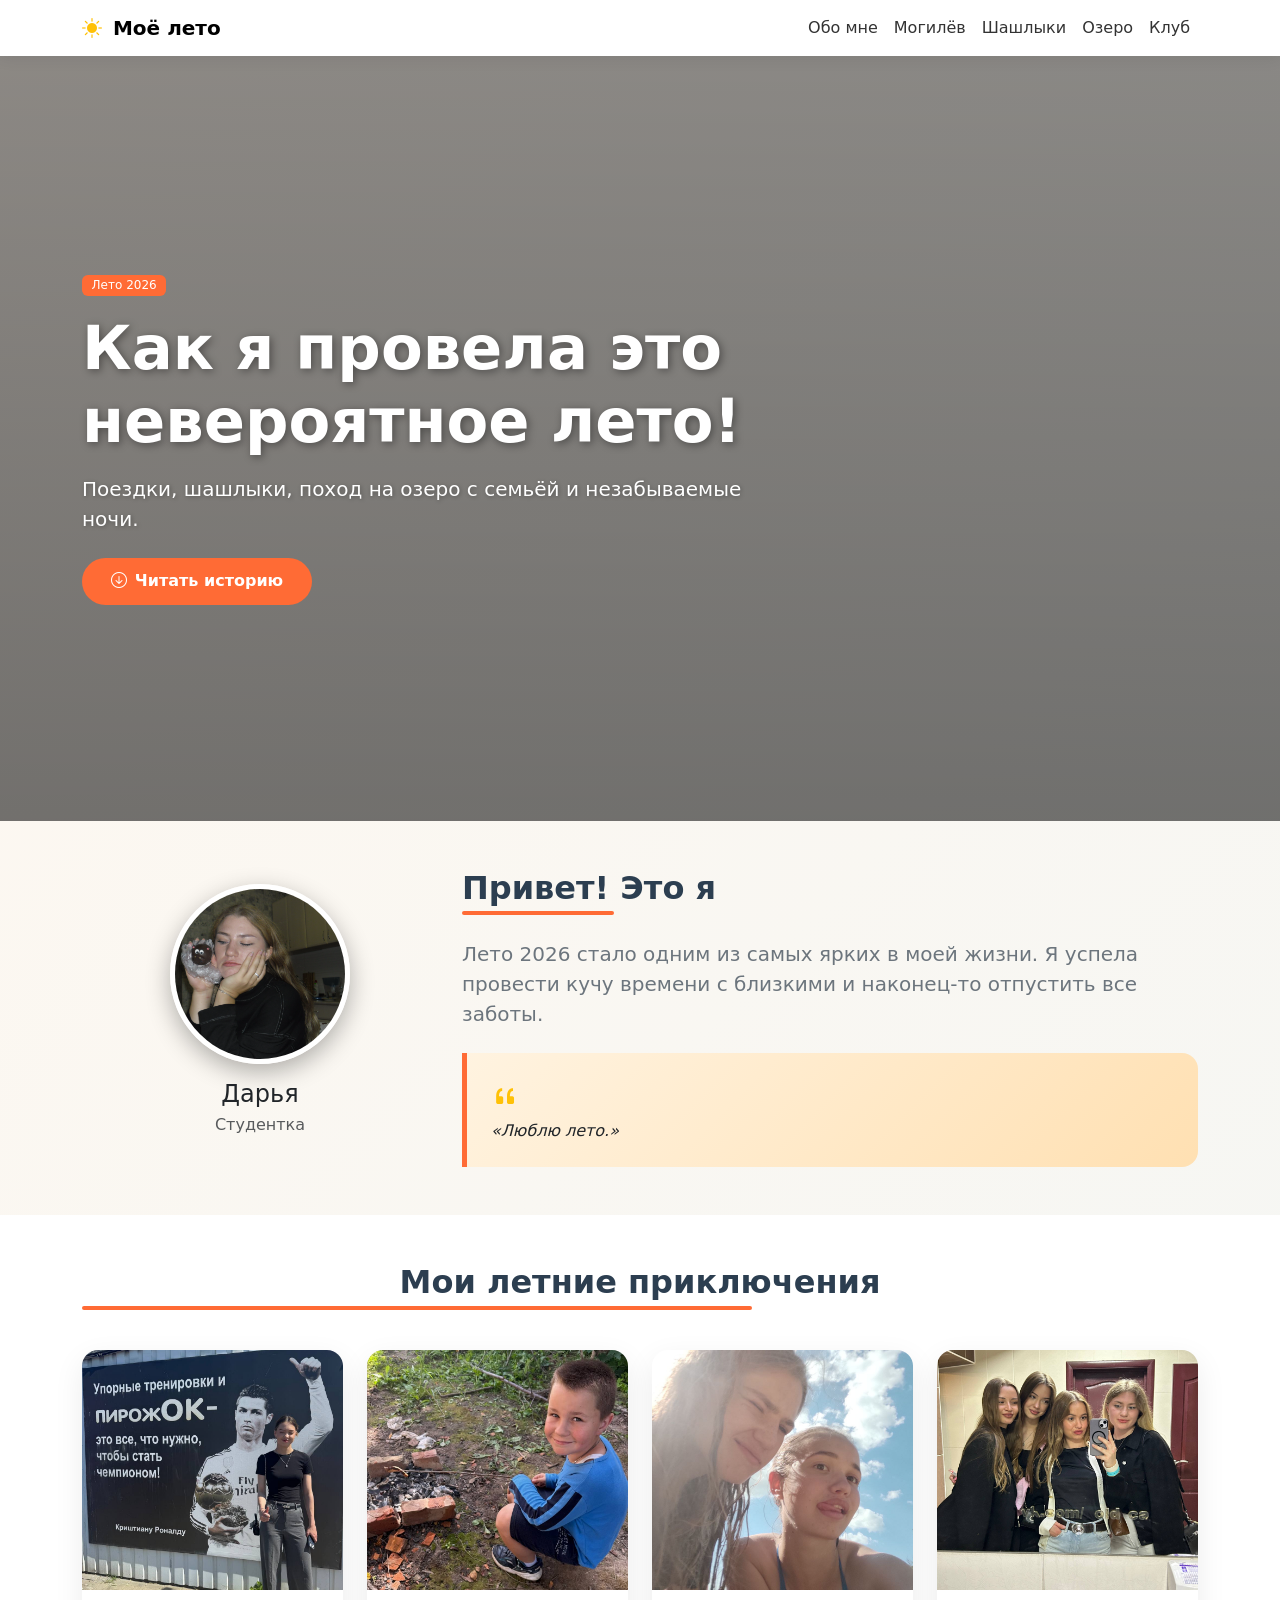
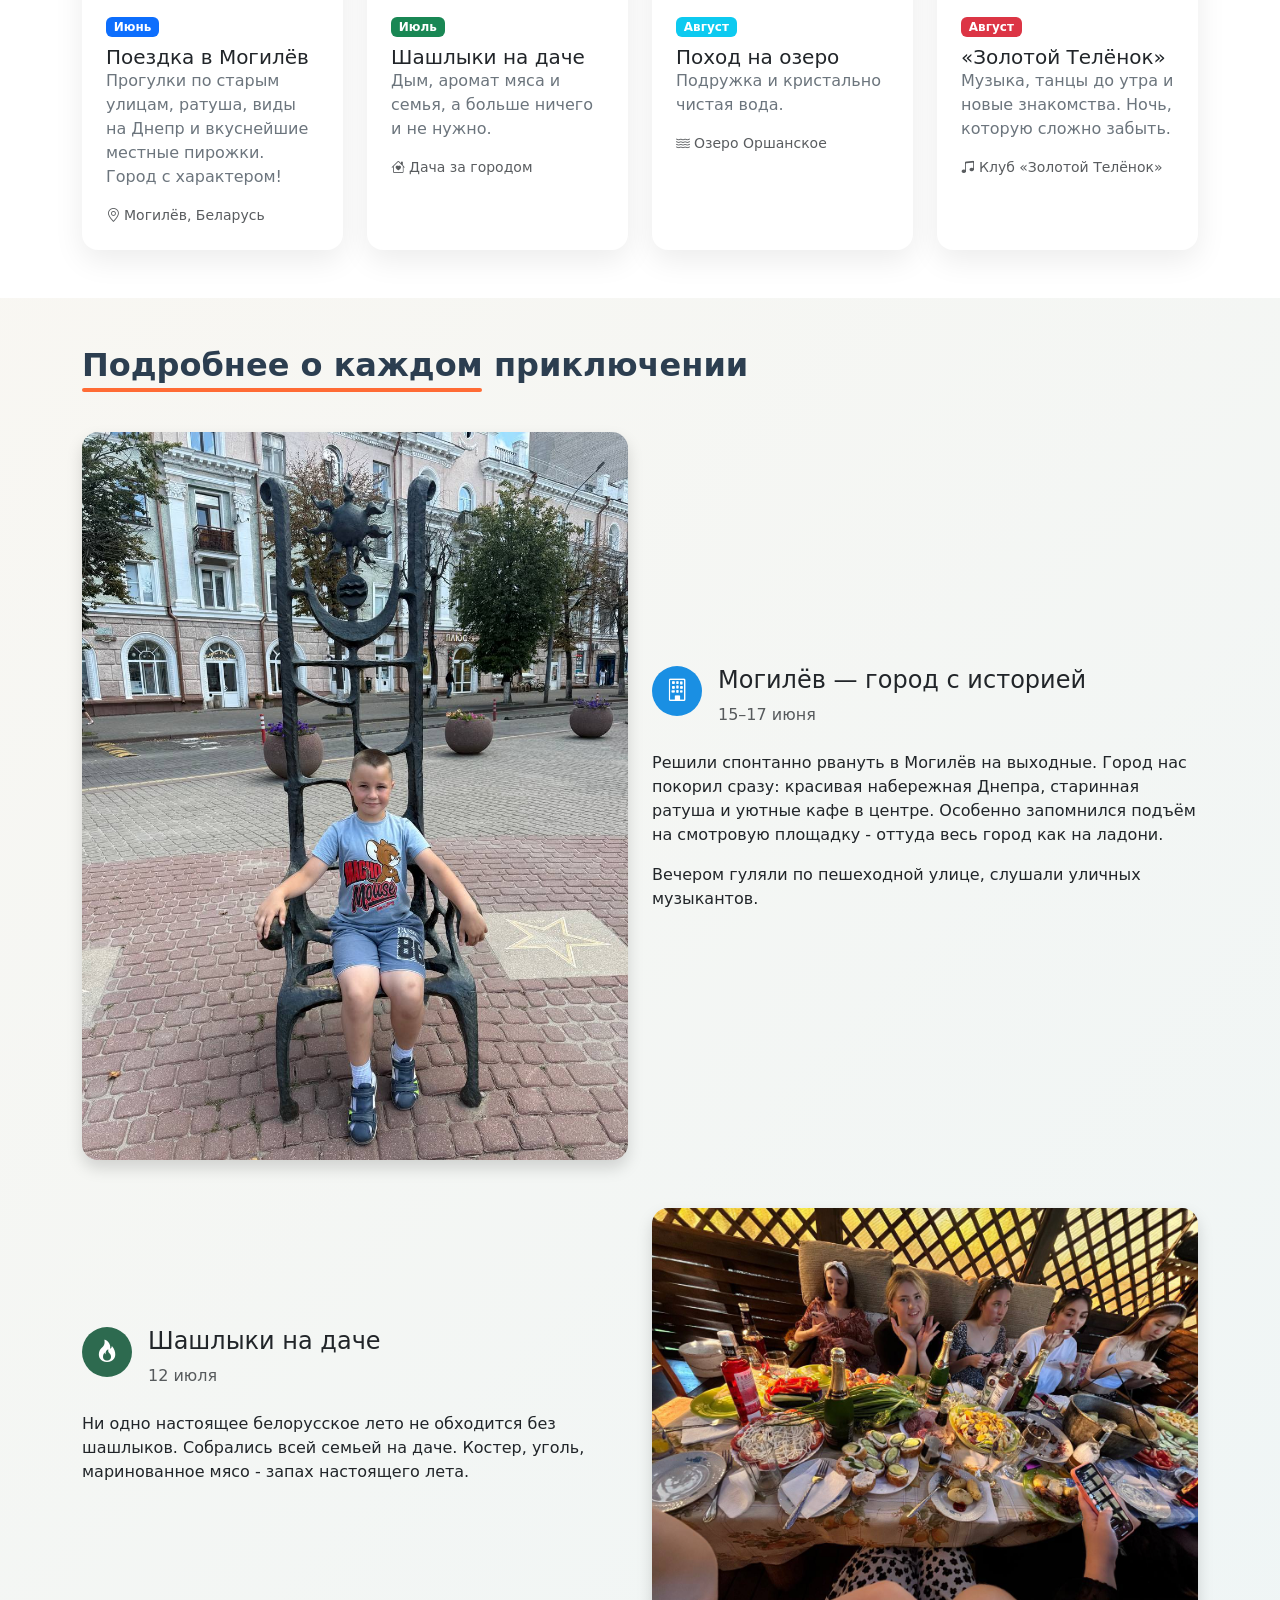
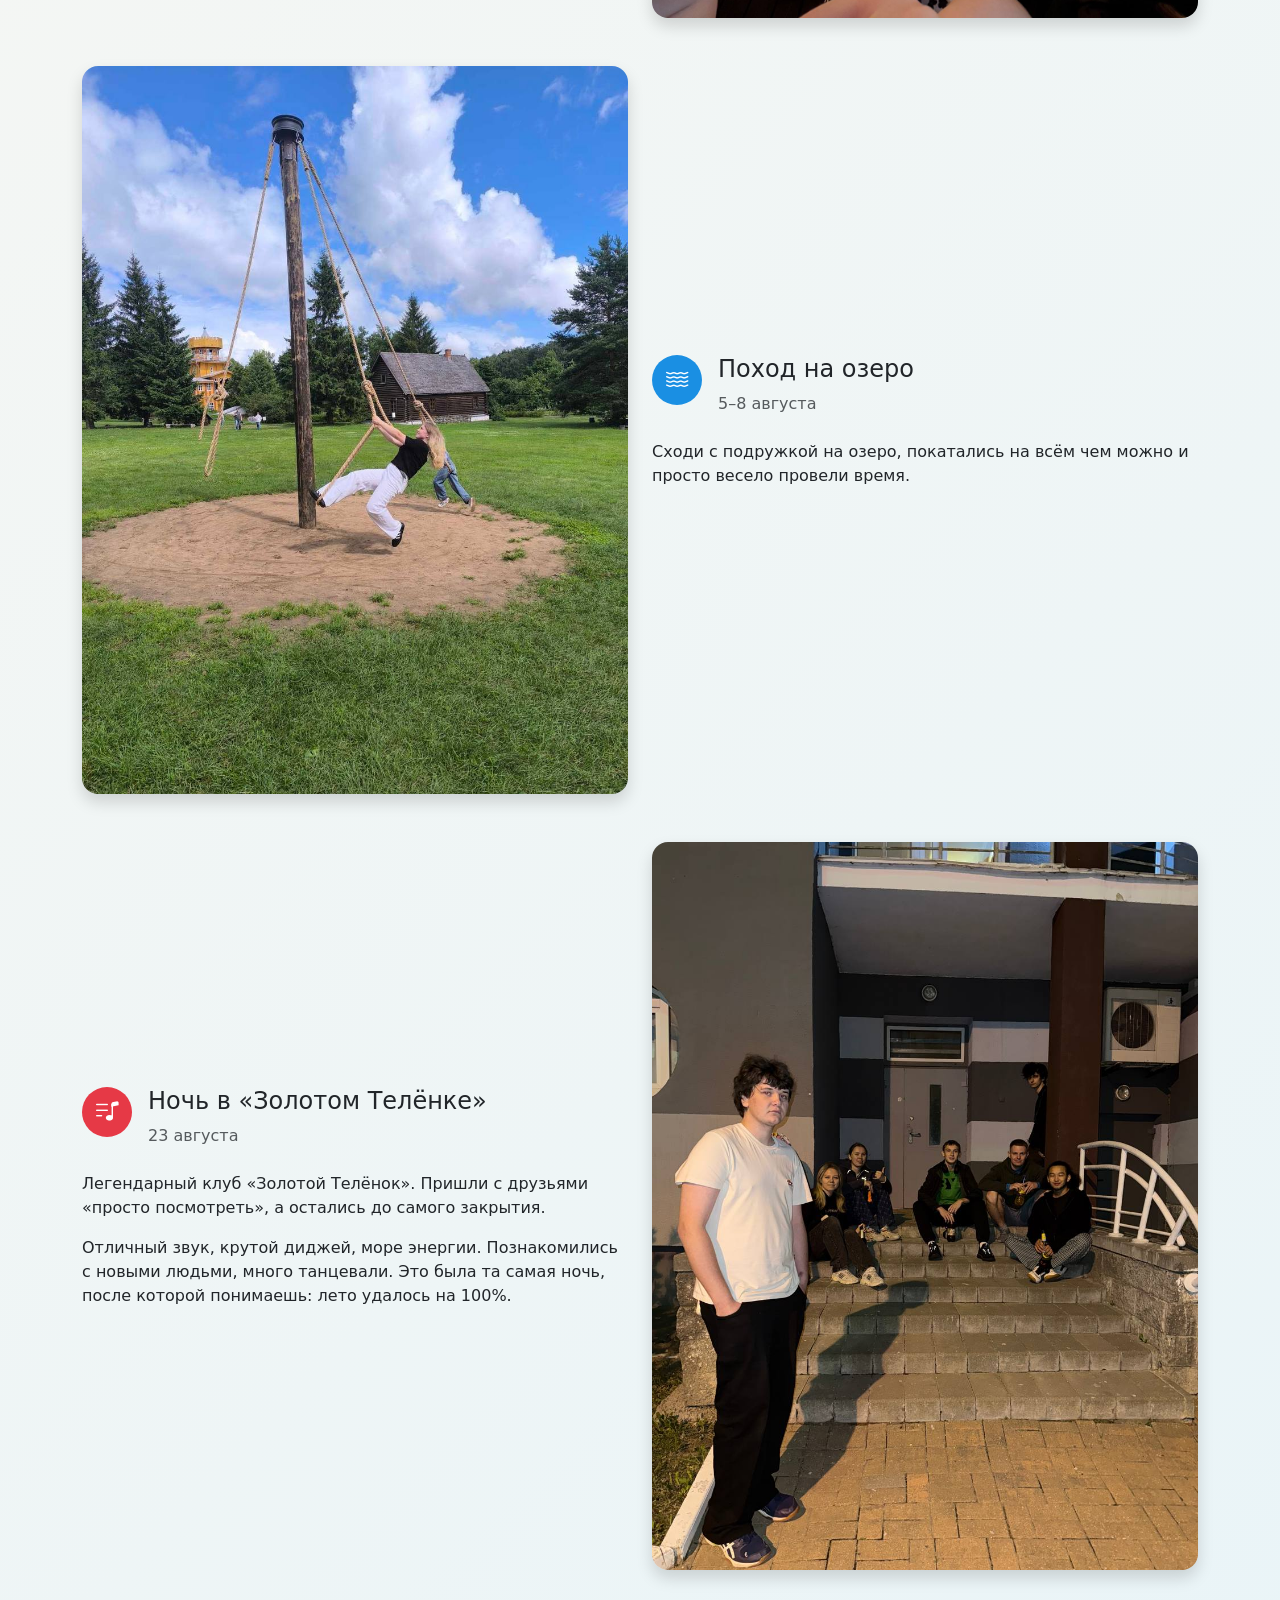
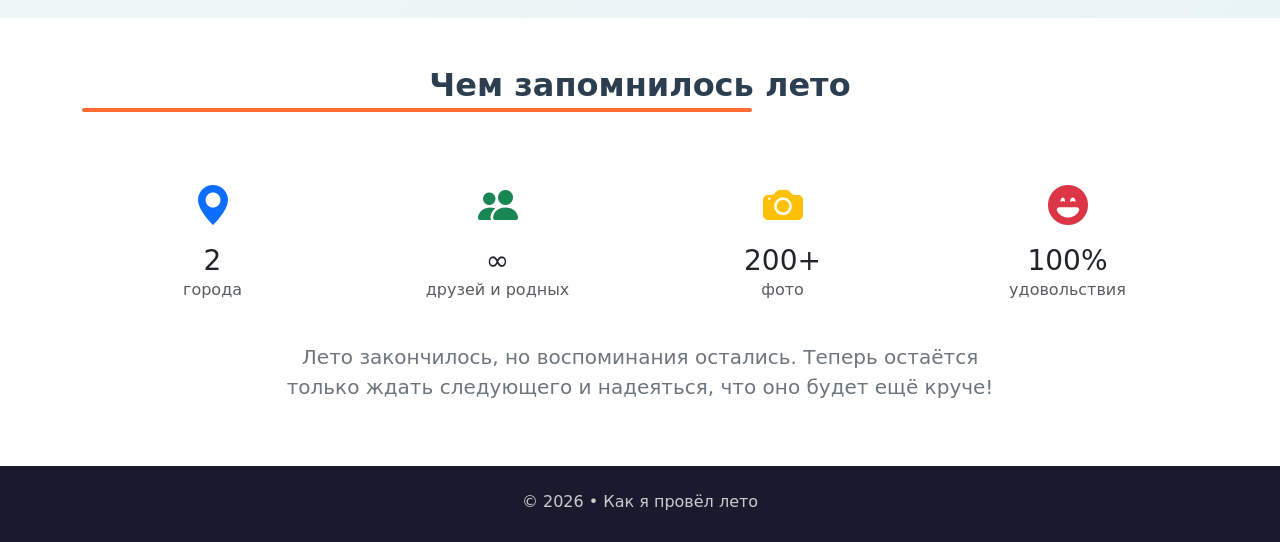
<file: index.html>
<!DOCTYPE html>
<html lang="ru">
<head>
    <meta charset="UTF-8">
    <meta name="viewport" content="width=device-width, initial-scale=1.0">
    <title>Как я провела лето 2026</title>
    <link href="https://cdn.jsdelivr.net/npm/bootstrap@5.3.3/dist/css/bootstrap.min.css" rel="stylesheet">
    <link rel="stylesheet" href="https://cdn.jsdelivr.net/npm/bootstrap-icons@1.11.3/font/bootstrap-icons.min.css">
    <link rel="stylesheet" href="style.css">
</head>
<body>
    <!-- Навигация -->
    <nav class="navbar navbar-expand-lg sticky-top">
        <div class="container">
            <a class="navbar-brand fw-bold" href="#">
                <i class="bi bi-sun-fill text-warning me-1"></i> Моё лето
            </a>
            <button class="navbar-toggler" type="button" data-bs-toggle="collapse" data-bs-target="#navbarNav">
                <span class="navbar-toggler-icon"></span>
            </button>
            <div class="collapse navbar-collapse" id="navbarNav">
                <ul class="navbar-nav ms-auto">
                    <li class="nav-item"><a class="nav-link" href="#about">Обо мне</a></li>
                    <li class="nav-item"><a class="nav-link" href="#mogilev">Могилёв</a></li>
                    <li class="nav-item"><a class="nav-link" href="#dacha">Шашлыки</a></li>
                    <li class="nav-item"><a class="nav-link" href="#lake">Озеро</a></li>
                    <li class="nav-item"><a class="nav-link" href="#club">Клуб</a></li>
                </ul>
            </div>
        </div>
    </nav>

    <!-- Hero секция -->
    <header class="hero">
        <div class="container">
            <div class="hero-content">
                <span class="badge badge-custom mb-3">Лето 2026</span>
                <h1 class="mb-3">Как я провела это невероятное лето!</h1>
                <p class="lead mb-4">Поездки, шашлыки, поход на озеро с семьёй и незабываемые ночи.</p>
                <a href="#about" class="btn btn-summer">
                    <i class="bi bi-arrow-down-circle me-2"></i>Читать историю
                </a>
            </div>
        </div>
    </header>

    <!-- Обо мне -->
    <section id="about" class="py-5">
        <div class="container">
            <div class="row align-items-center g-4">
                <div class="col-lg-4 text-center">
                    <img src="даша.png" 
                         alt="Моё фото" class="profile-photo rounded-circle">
                    <h4 class="mt-3 mb-1">Дарья</h4>
                    <p class="text-muted">Студентка</p>
                </div>
                <div class="col-lg-8">
                    <h2 class="section-title">Привет! Это я</h2>
                    <p class="fs-5 text-secondary">
                        Лето 2026 стало одним из самых ярких в моей жизни. Я успела 
                        провести кучу времени с близкими и наконец-то отпустить все заботы.
                    </p>
                    <div class="quote-block p-4 mt-4">
                        <i class="bi bi-quote fs-3 text-warning"></i>
                        <p class="mb-0 fst-italic">«Люблю лето.»</p>
                    </div>
                </div>
            </div>
        </div>
    </section>

    <!-- Основные истории -->
    <section class="py-5 bg-white">
        <div class="container">
            <h2 class="section-title text-center d-block mx-auto mb-5">Мои летние приключения</h2>
            
            <div class="row g-4">
                <!-- Могилёв -->
                <div class="col-md-6 col-lg-3" >
                    <div class="story-card">
                        <img src="Лиза.jpg" 
                             alt="Могилёв — исторический город">
                        <div class="card-body">
                            <span class="badge bg-primary mb-2">Июнь</span>
                            <h5 class="card-title">Поездка в Могилёв</h5>
                            <p class="card-text text-secondary">
                                Прогулки по старым улицам, ратуша, виды на Днепр и вкуснейшие местные пирожки. 
                                Город с характером!
                            </p>
                            <div class="d-flex align-items-center text-muted small">
                                <i class="bi bi-geo-alt me-1"></i> Могилёв, Беларусь
                            </div>
                        </div>
                    </div>
                </div>

                <!-- Шашлыки -->
                <div class="col-md-6 col-lg-3" >
                    <div class="story-card">
                        <img src="Шашлык.jpg" 
                             alt="Шашлыки на даче">
                        <div class="card-body">
                            <span class="badge bg-success mb-2">Июль</span>
                            <h5 class="card-title">Шашлыки на даче</h5>
                            <p class="card-text text-secondary">
                                Дым, аромат мяса и семья, а больше ничего и не нужно.
                            </p>
                            <div class="d-flex align-items-center text-muted small">
                                <i class="bi bi-house-heart me-1"></i> Дача за городом
                            </div>
                        </div>
                    </div>
                </div>

                <!-- Озеро -->
                <div class="col-md-6 col-lg-3" >
                    <div class="story-card">
                        <img src="оршанка.jpg" 
                             alt="Озеро с семьёй">
                        <div class="card-body">
                            <span class="badge bg-info mb-2">Август</span>
                            <h5 class="card-title">Поход на озеро</h5>
                            <p class="card-text text-secondary">
                                Подружка и кристально чистая вода.
                            </p>
                            <div class="d-flex align-items-center text-muted small">
                                <i class="bi bi-water me-1"></i> Озеро Оршанское
                            </div>
                        </div>
                    </div>
                </div>

                <!-- Клуб -->
                <div class="col-md-6 col-lg-3" >
                    <div class="story-card">
                        <img src="клуб.jpg" 
                             alt="Клуб Золотой Телёнок">
                        <div class="card-body">
                            <span class="badge bg-danger mb-2">Август</span>
                            <h5 class="card-title">«Золотой Телёнок»</h5>
                            <p class="card-text text-secondary">
                                Музыка, танцы до утра и новые знакомства. 
                                Ночь, которую сложно забыть.
                            </p>
                            <div class="d-flex align-items-center text-muted small">
                                <i class="bi bi-music-note-beamed me-1"></i> Клуб «Золотой Телёнок»
                            </div>
                        </div>
                    </div>
                </div>
            </div>
        </div>
    </section>

    <!-- Подробности -->
    <section class="py-5">
        <div class="container">
            <h2 class="section-title mb-5">Подробнее о каждом приключении</h2>
            
            <!-- Могилёв подробно -->
            <div class="row g-4 mb-5 align-items-center" id="mogilev">
                <div class="col-lg-6">
                    <img src="мг.jpg" 
                         class="img-fluid rounded-4 shadow" alt="Улицы Могилёва">
                </div>
                <div class="col-lg-6">
                    <div class="d-flex align-items-start gap-3 mb-3">
                        <div class="timeline-icon"><i class="bi bi-building"></i></div>
                        <div>
                            <h3 class="h4">Могилёв — город с историей</h3>
                            <p class="text-muted mb-2">15–17 июня</p>
                        </div>
                    </div>
                    <p>
                        Решили спонтанно рвануть в Могилёв на выходные. Город нас покорил сразу: 
                        красивая набережная Днепра, старинная ратуша и уютные кафе в центре. 
                        Особенно запомнился подъём на смотровую площадку - оттуда весь город как на ладони.
                    </p>
                    <p>
                        Вечером гуляли по пешеходной улице, слушали уличных музыкантов.
                    </p>
                </div>
            </div>

            <!-- Шашлыки подробно -->
            <div class="row g-4 mb-5 align-items-center flex-lg-row-reverse" id="dacha">
                <div class="col-lg-6">
                    <img src="шш.jpg" 
                         class="img-fluid rounded-4 shadow" alt="Шашлык">
                </div>
                <div class="col-lg-6">
                    <div class="d-flex align-items-start gap-3 mb-3">
                        <div class="timeline-icon" style="background:#2d6a4f"><i class="bi bi-fire"></i></div>
                        <div>
                            <h3 class="h4">Шашлыки на даче</h3>
                            <p class="text-muted mb-2">12 июля</p>
                        </div>
                    </div>
                    <p>
                        Ни одно настоящее белорусское лето не обходится без шашлыков. 
                        Собрались всей семьей на даче. Костер, уголь, маринованное мясо - 
                        запах настоящего лета.
                    </p>
                </div>
            </div>

            <!-- Озеро -->
            <div class="row g-4 mb-5 align-items-center" id="lake">
                <div class="col-lg-6">
                    <img src="оз.jpg" 
                         class="img-fluid rounded-4 shadow" alt="Озеро">
                </div>
                <div class="col-lg-6">
                    <div class="d-flex align-items-start gap-3 mb-3">
                        <div class="timeline-icon" style="background:#1a8fe3"><i class="bi bi-water"></i></div>
                        <div>
                            <h3 class="h4">Поход на озеро</h3>
                            <p class="text-muted mb-2">5–8 августа</p>
                        </div>
                    </div>
                    <p>
                      Сходи с подружкой на озеро, покатались на всём чем можно и просто весело провели время.
                    </p>
                </div>
            </div>

            <!-- Клуб -->
            <div class="row g-4 align-items-center flex-lg-row-reverse" id="club">
                <div class="col-lg-6">
                    <img src="зт.jpg" 
                         class="img-fluid rounded-4 shadow" alt="Вечеринка в клубе">
                </div>
                <div class="col-lg-6">
                    <div class="d-flex align-items-start gap-3 mb-3">
                        <div class="timeline-icon" style="background:#e63946"><i class="bi bi-music-note-list"></i></div>
                        <div>
                            <h3 class="h4">Ночь в «Золотом Телёнке»</h3>
                            <p class="text-muted mb-2">23 августа</p>
                        </div>
                    </div>
                    <p>
                        Легендарный клуб «Золотой Телёнок». 
                        Пришли с друзьями «просто посмотреть», а остались до самого закрытия.
                    </p>
                    <p>
                        Отличный звук, крутой диджей, море энергии. Познакомились с новыми людьми, много
                        танцевали. Это была та самая ночь, после которой понимаешь: 
                        лето удалось на 100%.
                    </p>
                </div>
            </div>
        </div>
    </section>

    <!-- Итоги -->
    <section class="py-5 bg-white">
        <div class="container text-center">
            <h2 class="section-title d-block mx-auto">Чем запомнилось лето</h2>
            <div class="row g-4 mt-3 justify-content-center">
                <div class="col-6 col-md-3">
                    <div class="p-3">
                        <i class="bi bi-geo-alt-fill fs-1 text-primary"></i>
                        <h3 class="mt-2 mb-0">2</h3>
                        <p class="text-muted mb-0">города</p>
                    </div>
                </div>
                <div class="col-6 col-md-3">
                    <div class="p-3">
                        <i class="bi bi-people-fill fs-1 text-success"></i>
                        <h3 class="mt-2 mb-0">∞</h3>
                        <p class="text-muted mb-0">друзей и родных</p>
                    </div>
                </div>
                <div class="col-6 col-md-3">
                    <div class="p-3">
                        <i class="bi bi-camera-fill fs-1 text-warning"></i>
                        <h3 class="mt-2 mb-0">200+</h3>
                        <p class="text-muted mb-0">фото</p>
                    </div>
                </div>
                <div class="col-6 col-md-3">
                    <div class="p-3">
                        <i class="bi bi-emoji-laughing-fill fs-1 text-danger"></i>
                        <h3 class="mt-2 mb-0">100%</h3>
                        <p class="text-muted mb-0">удовольствия</p>
                    </div>
                </div>
            </div>
            <p class="fs-5 mt-4 text-secondary col-lg-8 mx-auto">
                Лето закончилось, но воспоминания остались. Теперь остаётся только ждать следующего 
                и надеяться, что оно будет ещё круче!
            </p>
        </div>
    </section>

    <!-- Футер -->
    <footer class="py-4">
        <div class="container text-center">
            <p class="mb-1">© 2026 • Как я провёл лето</p>
        </div>
    </footer>

    <script src="https://cdn.jsdelivr.net/npm/bootstrap@5.3.3/dist/js/bootstrap.bundle.min.js"></script>
</body>
</html>
</file>
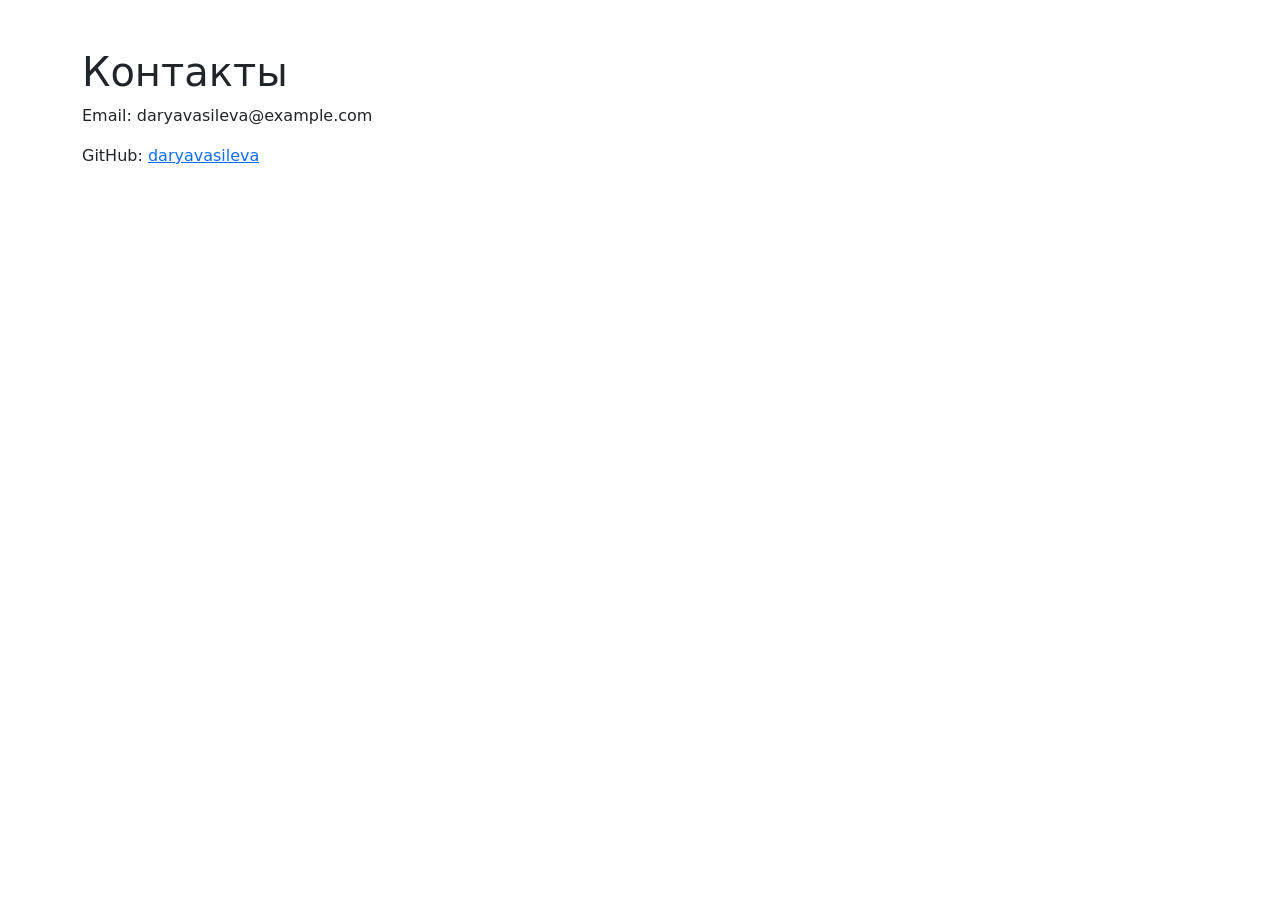
<file: contacts.html>
<!DOCTYPE html>
<html lang="ru">
<head>
    <meta charset="UTF-8">
    <meta name="viewport" content="width=device-width, initial-scale=1.0">
    <title>Контакты</title>
    <link href="https://cdn.jsdelivr.net/npm/bootstrap@5.3.3/dist/css/bootstrap.min.css" rel="stylesheet">
</head>
<body>
    <div class="container my-5">
        <h1>Контакты</h1>
        <p>Email: daryavasileva@example.com</p>
        <p>GitHub: <a href="https://github.com/daryavasileva">daryavasileva</a></p>
    </div>
</body>
</html>
</file>
<file: style.css>
:root {
    --summer-orange: #ff6b35;
    --summer-yellow: #f7c59f;
    --summer-blue: #1a8fe3;
    --summer-green: #2d6a4f;
}

body {
    font-family: 'Segoe UI', system-ui, sans-serif;
    background: linear-gradient(135deg, #fff8f0 0%, #e8f4f8 100%);
    min-height: 100vh;
}

.hero {
    background: linear-gradient(rgba(0, 0, 0, 0.45), rgba(0, 0, 0, 0.55)),
                url('https://images.unsplash.com/photo-1507525428034-b723cf961d3e?w=1600&q=80') center/cover no-repeat;
    min-height: 85vh;
    display: flex;
    align-items: center;
    color: white;
    position: relative;
}

.hero-content {
    max-width: 700px;
}

.hero h1 {
    font-size: clamp(2.2rem, 5vw, 3.8rem);
    font-weight: 800;
    text-shadow: 2px 2px 8px rgba(0, 0, 0, 0.4);
}

.hero .lead {
    font-size: 1.25rem;
    text-shadow: 1px 1px 4px rgba(0, 0, 0, 0.3);
}

.profile-photo {
    width: 180px;
    height: 180px;
    object-fit: cover;
    border: 5px solid white;
    box-shadow: 0 8px 25px rgba(0, 0, 0, 0.3);
    transition: transform 0.3s ease;
}

.profile-photo:hover {
    transform: scale(1.05);
}

.section-title {
    position: relative;
    display: inline-block;
    margin-bottom: 2rem;
    font-weight: 700;
    color: #2c3e50;
}

.section-title::after {
    content: '';
    position: absolute;
    bottom: -8px;
    left: 0;
    width: 60%;
    height: 4px;
    background: var(--summer-orange);
    border-radius: 2px;
}

.story-card {
    border: none;
    border-radius: 1rem;
    overflow: hidden;
    box-shadow: 0 10px 30px rgba(0, 0, 0, 0.08);
    transition: transform 0.3s ease, box-shadow 0.3s ease;
    height: 100%;
    background: white;
}

.story-card:hover {
    transform: translateY(-8px);
    box-shadow: 0 15px 40px rgba(0, 0, 0, 0.15);
}

.story-card img {
    height: 240px;
    object-fit: cover;
    width: 100%;
}

.story-card .card-body {
    padding: 1.5rem;
}

.badge-custom {
    background: var(--summer-orange);
    font-weight: 500;
    padding: 0.4em 0.8em;
}

.timeline-icon {
    width: 50px;
    height: 50px;
    background: var(--summer-blue);
    color: white;
    border-radius: 50%;
    display: flex;
    align-items: center;
    justify-content: center;
    font-size: 1.4rem;
    flex-shrink: 0;
}

footer {
    background: #1a1a2e;
    color: #ccc;
}

.navbar {
    background: rgba(255, 255, 255, 0.95) !important;
    backdrop-filter: blur(10px);
    box-shadow: 0 2px 15px rgba(0, 0, 0, 0.08);
}

.nav-link {
    font-weight: 500;
    color: #333 !important;
    transition: color 0.2s;
}

.nav-link:hover,
.nav-link.active {
    color: var(--summer-orange) !important;
}

.btn-summer {
    background: var(--summer-orange);
    border: none;
    color: white;
    font-weight: 600;
    padding: 0.7rem 1.8rem;
    border-radius: 50px;
    transition: all 0.3s;
}

.btn-summer:hover {
    background: #e55a2b;
    color: white;
    transform: translateY(-2px);
    box-shadow: 0 5px 15px rgba(255, 107, 53, 0.4);
}

.quote-block {
    background: linear-gradient(135deg, #fff3e0, #ffe0b2);
    border-left: 5px solid var(--summer-orange);
    border-radius: 0 1rem 1rem 0;
}

@media (max-width: 768px) {
    .hero {
        min-height: 70vh;
        text-align: center;
    }

    .profile-photo {
        width: 140px;
        height: 140px;
        margin: 0 auto 1.5rem;
    }

    .story-card img {
        height: 200px;
    }
}
</file>
